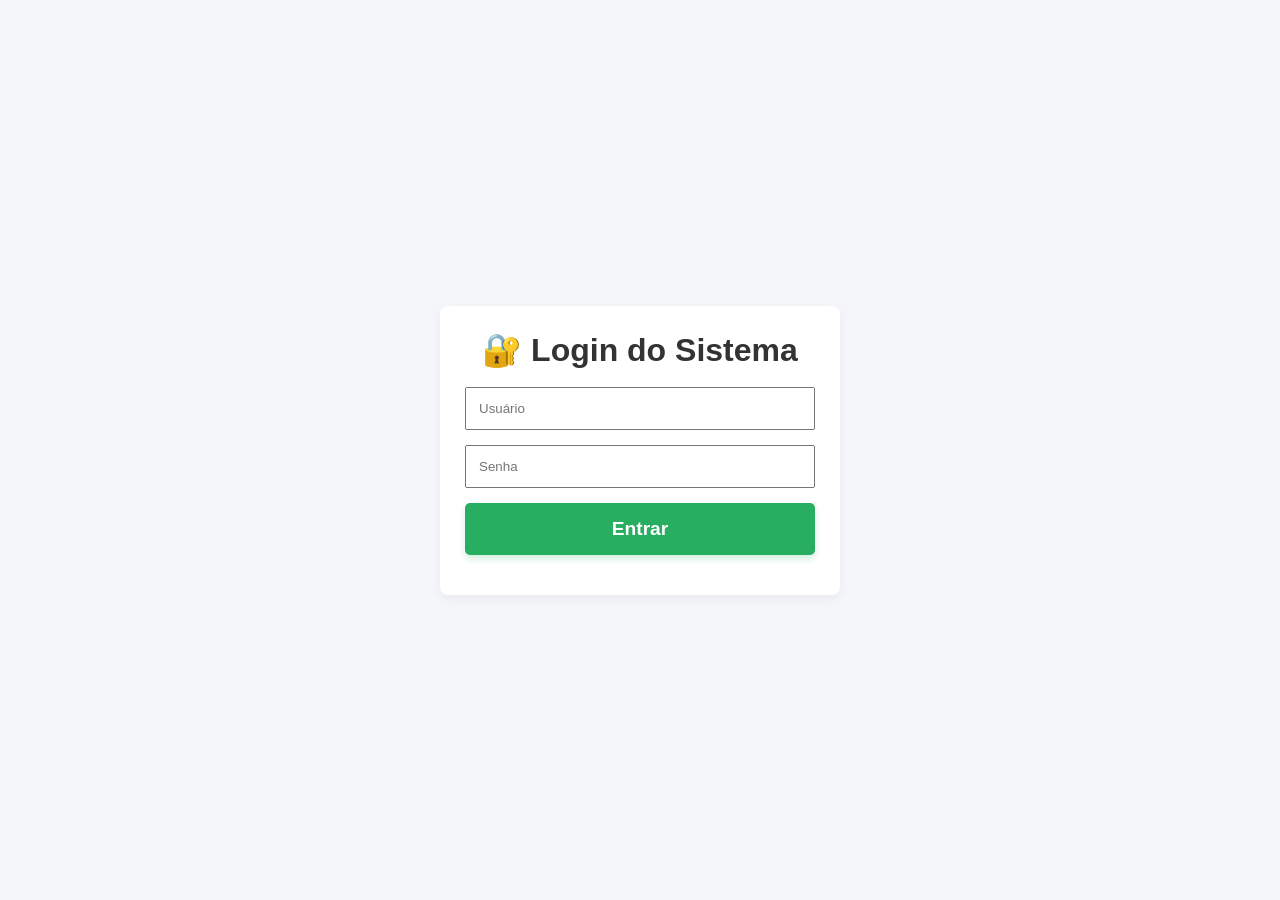
<file: index.html>
<!DOCTYPE html>
<html lang="pt-BR">
<head>
    <meta charset="UTF-8">
    <meta name="viewport" content="width=device-width, initial-scale=1.0">

    <title>Perfumaria - Controle de Caixa e Estoque</title>

    <link rel="stylesheet" href="style.css">
</head>

<body>

    <header style="
        display:flex;
        justify-content:space-between;
        align-items:center;
        gap:15px;
        flex-wrap:wrap;
    ">
    
        <h1>✨ Perfumaria - Sistema de Caixa</h1>
    
        <a href="relatorio.html">
    
            <button style="
                background:#2d89ef;
                color:white;
                border:none;
                padding:12px 20px;
                border-radius:8px;
                cursor:pointer;
                font-size:15px;
                font-weight:bold;
            ">
    
                📊 Ver Relatório
    
            </button>
    
        </a>
    
    </header>

    <div class="container">

        <!-- PRODUTOS -->
        <main class="produtos-section">

            <h2>Produtos em Estoque</h2>

            <div id="grid-produtos" class="grid-produtos">
                <p style="padding:20px; color:#666;">
                    Carregando produtos da planilha...
                </p>
            </div>

        </main>

        <!-- CAIXA -->
        <aside class="caixa-section">

            <h2>🛒 Carrinho / Fechamento</h2>

            <!-- ITENS DO CARRINHO -->
            <div id="itens-carrinho" class="itens-carrinho">

                <p class="carrinho-vazio">
                    Carrinho vazio
                </p>

            </div>

            <hr>

            <!-- PAGAMENTO -->
            <div class="pagamento-box">

                <h3>Forma de Pagamento</h3>

                <label class="radio-label">
                    <input 
                        type="radio" 
                        name="forma-pagto" 
                        value="dinheiro" 
                        checked
                    >
                    💵 Dinheiro
                </label>

                <label class="radio-label">
                    <input 
                        type="radio" 
                        name="forma-pagto" 
                        value="cartao"
                    >
                    💳 Cartão
                </label>

                <label class="radio-label">
                    <input 
                        type="radio" 
                        name="forma-pagto" 
                        value="pix"
                    >
                    📱 PIX
                </label>

                <!-- DESCONTO -->
                <div class="desconto-dinheiro-box">

                    <label for="desconto-extra">
                        Desconto Extra (Dinheiro)
                    </label>

                    <div class="input-grupo">

                        <input
                            type="number"
                            id="desconto-extra"
                            placeholder="Ex: 5"
                            min="0"
                            max="100"
                            step="1"
                        >

                        <span>%</span>

                    </div>

                </div>

            </div>

            <hr>

            <!-- TOTAIS -->
            <div class="totais">

                <div class="total-linha">
                    <span>Subtotal:</span>
                    <span id="valor-subtotal">R$ 0,00</span>
                </div>

                <div class="total-linha">
                    <span>Desconto Extra:</span>
                    <span id="valor-desconto" class="texto-desconto">
                        - R$ 0,00
                    </span>
                </div>

                <div class="total-linha total-geral">
                    <span>Total a Pagar:</span>
                    <span id="valor-total">R$ 0,00</span>
                </div>

            </div>

            <!-- BOTÃO -->
            <button id="btn-finalizar" class="btn-finalizar">
                Finalizar Venda
            </button>

        </aside>

    </div>

    <!-- TEMPLATE DO ITEM DO CARRINHO -->
    <!-- O JS vai renderizar os botões + / - automaticamente -->
    <template id="template-item-carrinho">

        <div class="item-carrinho">

            <div class="item-info">

                <div class="item-nome"></div>

                <div class="controle-quantidade">

                    <button class="btn-qtd btn-menos">
                        -
                    </button>

                    <span class="item-qtd">
                        1
                    </span>

                    <button class="btn-qtd btn-mais">
                        +
                    </button>

                </div>

            </div>

            <div class="item-direita">

                <div class="item-total">
                    R$ 0,00
                </div>

                <button class="btn-remover">
                    Remover
                </button>

            </div>

        </div>

    </template>
    <script src="auth.js"></script>
    <script src="script.js"></script>

</body>
</html>
</file>
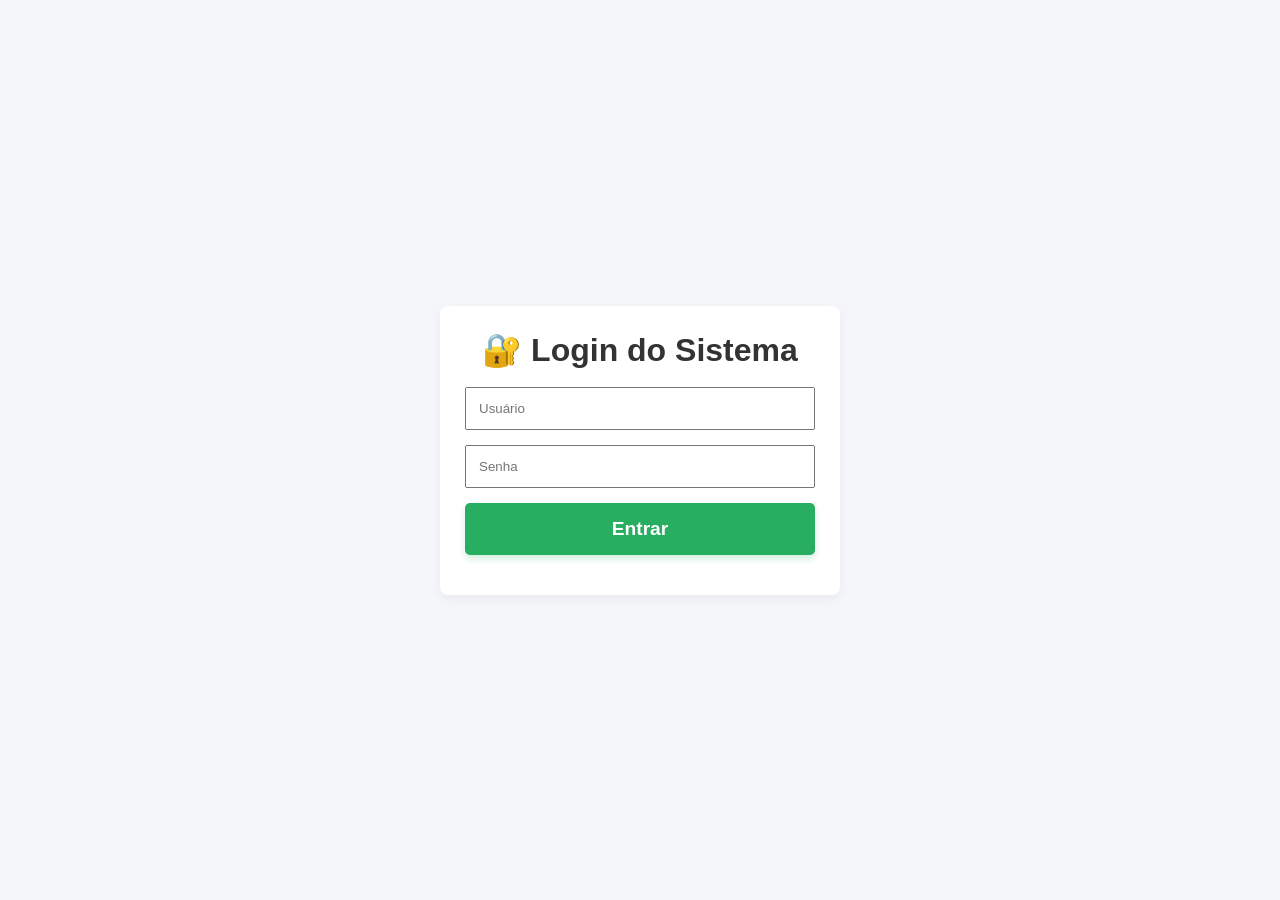
<file: login.html>
<!DOCTYPE html>
<html lang="pt-BR">

<head>

    <meta charset="UTF-8">

    <meta name="viewport" content="width=device-width, initial-scale=1.0">

    <title>Login</title>

    <link rel="stylesheet" href="style.css">

</head>

<body>

    <div style="
        min-height:100vh;
        display:flex;
        justify-content:center;
        align-items:center;
    ">

        <div class="caixa-section" style="
            max-width:400px;
            width:100%;
        ">

            <h1 style="text-align:center;">
                🔐 Login do Sistema
            </h1>

            <br>

            <input
                type="text"
                id="usuario"
                placeholder="Usuário"
                style="
                    width:100%;
                    padding:12px;
                    margin-bottom:15px;
                "
            >

            <input
                type="password"
                id="senha"
                placeholder="Senha"
                style="
                    width:100%;
                    padding:12px;
                    margin-bottom:15px;
                "
            >

            <button
                id="btn-login"
                class="btn-finalizar"
                style="width:100%;"
            >
                Entrar
            </button>

            <p
                id="erro-login"
                style="
                    color:red;
                    text-align:center;
                    margin-top:15px;
                "
            ></p>

        </div>

    </div>

    <script>

        // USUÁRIO E SENHA
        const USER = "jamila";
        const PASS = "Perfumaria";

        document
        .getElementById("btn-login")
        .addEventListener("click", () => {

            const usuario =
                document.getElementById("usuario").value;

            const senha =
                document.getElementById("senha").value;

            if (
                usuario === USER &&
                senha === PASS
            ) {

                localStorage.setItem(
                    "logado",
                    "true"
                );

                window.location.href = "index.html";

            } else {

                document.getElementById("erro-login")
                .innerText = "Usuário ou senha inválidos";
            }

        });

    </script>

</body>

</html>
</file>
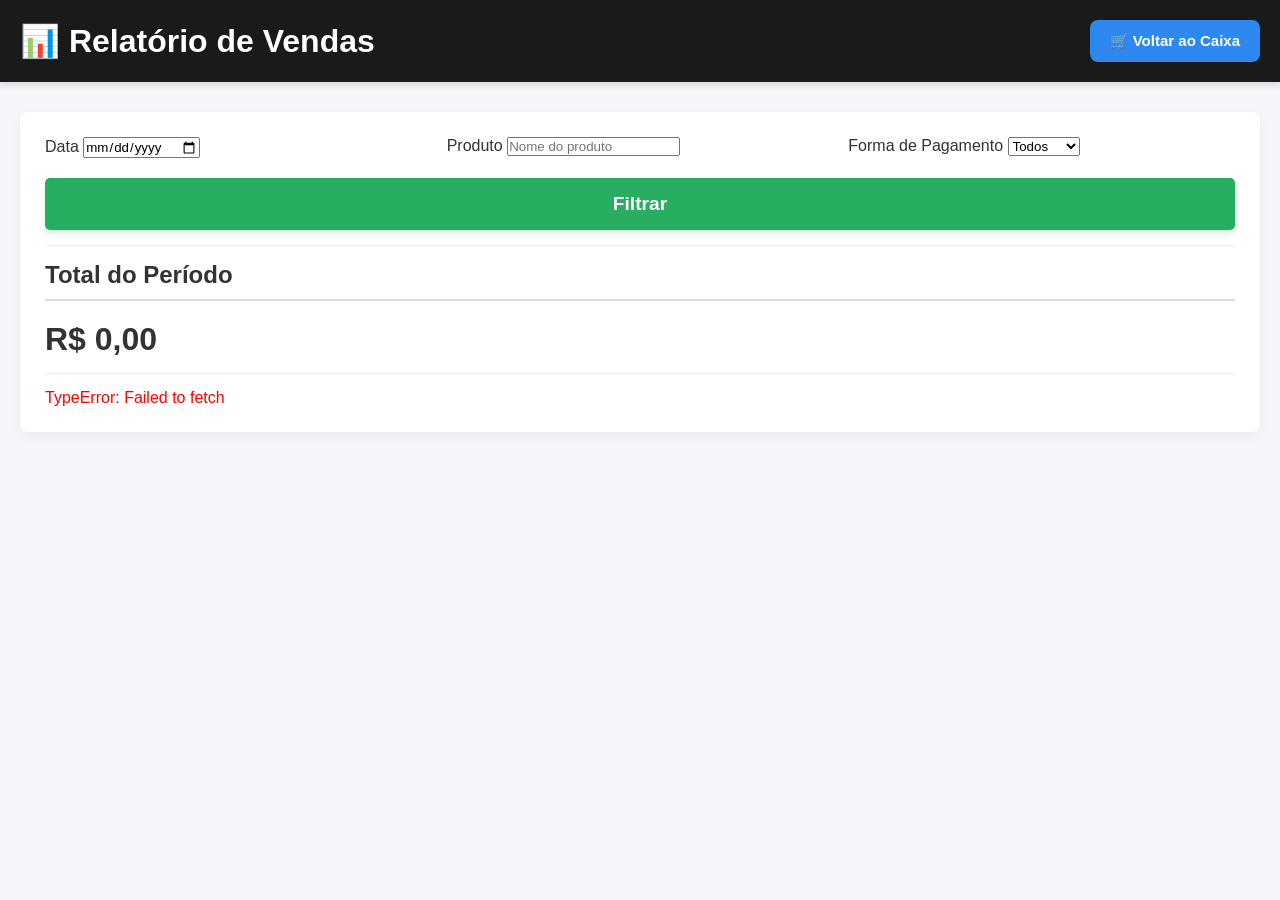
<file: relatorio.html>
<!DOCTYPE html>
<html lang="pt-BR">

<head>

    <meta charset="UTF-8">

    <meta name="viewport" content="width=device-width, initial-scale=1.0">

    <title>Relatório de Vendas</title>

    <link rel="stylesheet" href="style.css">

<header style="
    display:flex;
    justify-content:space-between;
    align-items:center;
    gap:15px;
    flex-wrap:wrap;
">

    <h1>📊 Relatório de Vendas</h1>

    <a href="index.html">

        <button style="
            background:#2d89ef;
            color:white;
            border:none;
            padding:12px 20px;
            border-radius:8px;
            cursor:pointer;
            font-size:15px;
            font-weight:bold;
        ">

            🛒 Voltar ao Caixa

        </button>

    </a>

</header>

    <div class="container">

        <div class="caixa-section" style="width:100%;">

            <div style="
                display:grid;
                grid-template-columns: repeat(auto-fit, minmax(220px, 1fr));
                gap:15px;
                margin-bottom:20px;
            ">

                <div>
                    <label>Data</label>
                    <input type="date" id="filtro-data">
                </div>

                <div>
                    <label>Produto</label>
                    <input type="text" id="filtro-produto" placeholder="Nome do produto">
                </div>

                <div>
                    <label>Forma de Pagamento</label>

                    <select id="filtro-pagamento">

                        <option value="">
                            Todos
                        </option>

                        <option value="DINHEIRO">
                            Dinheiro
                        </option>

                        <option value="CARTAO">
                            Cartão
                        </option>

                        <option value="PIX">
                            PIX
                        </option>

                    </select>
                </div>

            </div>

            <button id="btn-filtrar" class="btn-finalizar">
                Filtrar
            </button>

            <hr>

            <h2>Total do Período</h2>

            <h1 id="valor-total-geral">
                R$ 0,00
            </h1>

            <hr>

            <div id="lista-relatorio">

            </div>

        </div>

    </div>

    <script src="relatorio.js"></script>

</body>

</html>
</file>
<file: style.css>
/* Configurações Globais */
* {
    margin: 0;
    padding: 0;
    box-sizing: border-box;
    font-family: 'Segoe UI', Tahoma, Geneva, Verdana, sans-serif;
}

body {
    background-color: #f4f6f9;
    color: #333;
}

header {
    background-color: #1a1a1a;
    color: #fff;
    padding: 20px;
    text-align: center;
    margin-bottom: 30px;
    box-shadow: 0 4px 6px rgba(0,0,0,0.1);
}

/* Layout em duas colunas (Produtos | Caixa) */
.container {
    display: flex;
    max-width: 1400px;
    margin: 0 auto;
    padding: 0 20px;
    gap: 30px;
}

.produtos-section {
    flex: 2;
}

.caixa-section {
    flex: 1;
    background-color: #fff;
    padding: 25px;
    border-radius: 8px;
    box-shadow: 0 4px 12px rgba(0,0,0,0.05);
    height: fit-content;
}

h2 {
    margin-bottom: 20px;
    font-size: 1.5rem;
    border-bottom: 2px solid #ddd;
    padding-bottom: 10px;
}

/* Grid de Perfumes */
.grid-produtos {
    display: grid;
    grid-template-columns: repeat(auto-fill, minmax(220px, 1fr));
    gap: 20px;
}

.produto-card {
    background-color: #fff;
    border: 1px solid #e0e0e0;
    border-radius: 8px;
    padding: 20px;
    position: relative;
    display: flex;
    flex-direction: column;
    justify-content: space-between;
    transition: transform 0.2s;
}

.produto-card:hover {
    transform: translateY(-5px);
    box-shadow: 0 6px 15px rgba(0,0,0,0.1);
}

/* Badge de Promoção */
.badge-promo {
    position: absolute;
    top: 10px;
    right: 10px;
    background-color: #e74c3c;
    color: white;
    padding: 4px 8px;
    font-size: 0.75rem;
    font-weight: bold;
    border-radius: 4px;
    text-transform: uppercase;
}

.produto-card h3 {
    font-size: 1.1rem;
    margin-bottom: 10px;
    color: #2c3e50;
}

.preco-original {
    text-decoration: line-through;
    color: #999;
    font-size: 0.9rem;
}

.preco-atual {
    font-size: 1.3rem;
    font-weight: bold;
    color: #27ae60;
    margin-bottom: 5px;
}

.estoque {
    font-size: 0.85rem;
    color: #7f8c8d;
    margin-bottom: 15px;
}

.btn-adicionar {
    background-color: #2c3e50;
    color: white;
    border: none;
    padding: 10px;
    border-radius: 5px;
    cursor: pointer;
    font-weight: bold;
    transition: background 0.2;
}

.btn-adicionar:hover {
    background-color: #1a252f;
}

/* Estilização do Carrinho / Caixa */
.itens-carrinho {
    min-height: 100px;
    max-height: 250px;
    overflow-y: auto;
    margin-bottom: 15px;
}

.item-linha {
    display: flex;
    justify-content: space-between;
    padding: 8px 0;
    border-bottom: 1px dashed #eee;
    font-size: 0.95rem;
}

hr {
    border: 0;
    border-top: 1px solid #eee;
    margin: 15px 0;
}

/* Opções de Pagamento */
.pagamento-box h3 {
    font-size: 1.1rem;
    margin-bottom: 10px;
}

.radio-label {
    display: block;
    margin-bottom: 10px;
    cursor: pointer;
    font-size: 1rem;
}

.desconto-dinheiro-box {
    margin-top: 15px;
    background-color: #f9f9f9;
    padding: 10px;
    border-radius: 5px;
    border-left: 4px solid #27ae60;
}

.desconto-dinheiro-box label {
    font-size: 0.85rem;
    display: block;
    margin-bottom: 5px;
}

.input-grupo {
    display: flex;
    align-items: center;
}

.input-grupo input {
    width: 70px;
    padding: 5px;
    border: 1px solid #ccc;
    border-radius: 4px;
    margin-right: 5px;
}

/* Totais */
.totais {
    margin-bottom: 20px;
}

.total-linha {
    display: flex;
    justify-content: space-between;
    margin-bottom: 8px;
    font-size: 1rem;
}

.texto-desconto {
    color: #e74c3c;
    font-weight: bold;
}

.total-geral {
    font-size: 1.4rem;
    font-weight: bold;
    color: #2c3e50;
    border-top: 2px solid #333;
    padding-top: 10px;
    margin-top: 10px;
}

.btn-finalizar {
    width: 100%;
    background-color: #27ae60;
    color: white;
    border: none;
    padding: 15px;
    font-size: 1.2rem;
    font-weight: bold;
    border-radius: 5px;
    cursor: pointer;
    box-shadow: 0 4px 6px rgba(39, 174, 96, 0.2);
}

.btn-finalizar:hover {
    background-color: #219653;
}
</file>
